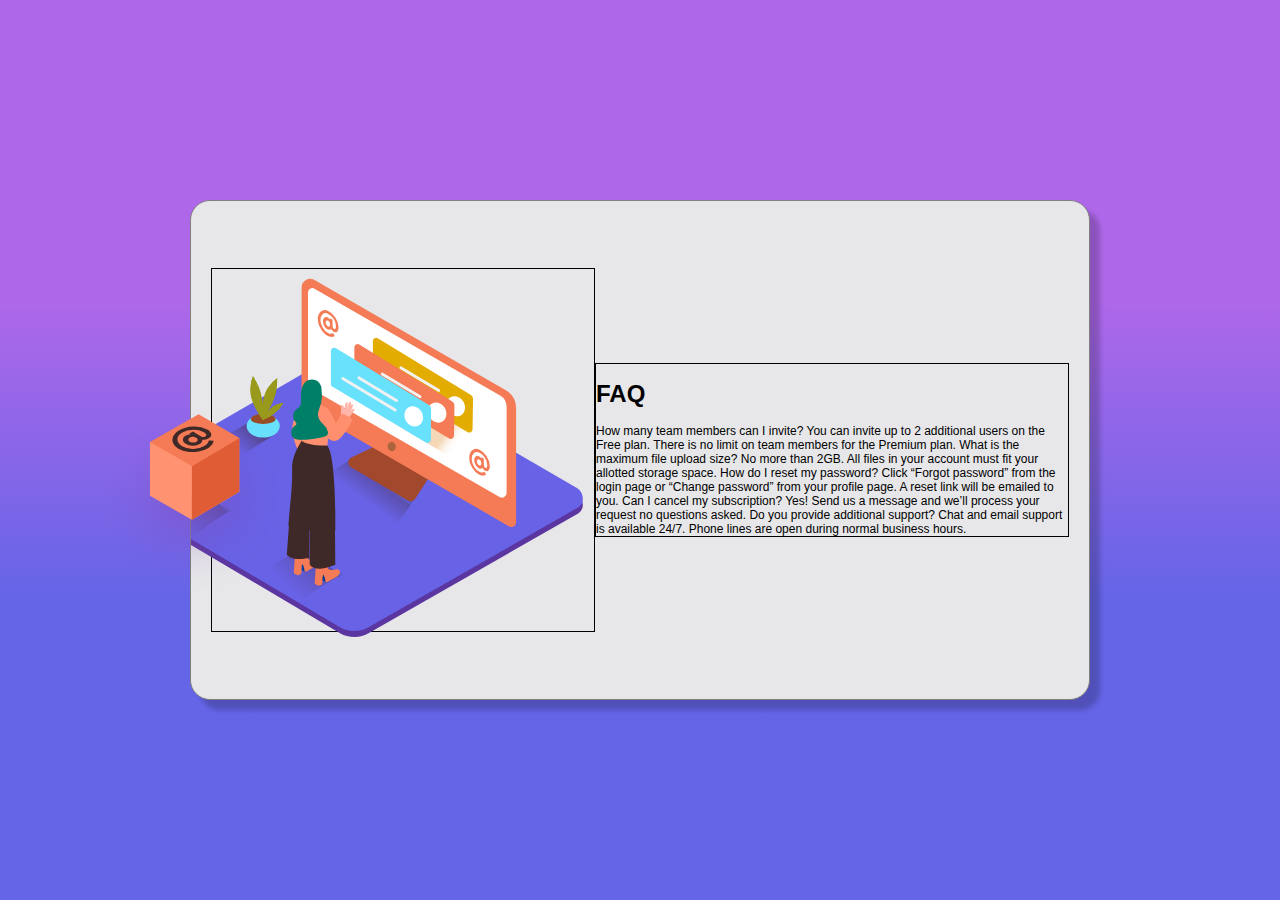
<file: faq-accordion-card-main/index.html>
<!DOCTYPE html>
<html lang="en">
  <head>
    <meta charset="UTF-8" />
    <meta name="viewport" content="width=device-width, initial-scale=1.0" />
    <!-- displays site properly based on user's device -->

    <link
      rel="icon"
      type="image/png"
      sizes="32x32"
      href="./images/favicon-32x32.png"
    />

    <link rel="stylesheet" href="style.css" />

    <title>Frontend Mentor | FAQ Accordion Card</title>

    <!-- Feel free to remove these styles or customise in your own stylesheet 👍 -->
    <style>
      .attribution {
        font-size: 11px;
        text-align: center;
      }
      .attribution a {
        color: hsl(228, 45%, 44%);
      }
    </style>
  </head>
  <body>
    <img src="./images/illustration-box-desktop.svg" alt="box" class="box" />
    <div class="container">
      <div class="image">
        <img
          src="./images/illustration-woman-online-desktop.svg"
          alt="faq-image"
          class="woman"
        />
      </div>
      <div class="down">
        <h1>FAQ</h1>
        How many team members can I invite? You can invite up to 2 additional
        users on the Free plan. There is no limit on team members for the
        Premium plan. What is the maximum file upload size? No more than 2GB.
        All files in your account must fit your allotted storage space. How do I
        reset my password? Click “Forgot password” from the login page or
        “Change password” from your profile page. A reset link will be emailed
        to you. Can I cancel my subscription? Yes! Send us a message and we’ll
        process your request no questions asked. Do you provide additional
        support? Chat and email support is available 24/7. Phone lines are open
        during normal business hours.
      </div>
    </div>

    <div class="attribution">
      Challenge by
      <a href="https://www.frontendmentor.io?ref=challenge" target="_blank"
        >Frontend Mentor</a
      >. Coded by <a href="#">Your Name Here</a>.
    </div>
  </body>
</html>
</file>
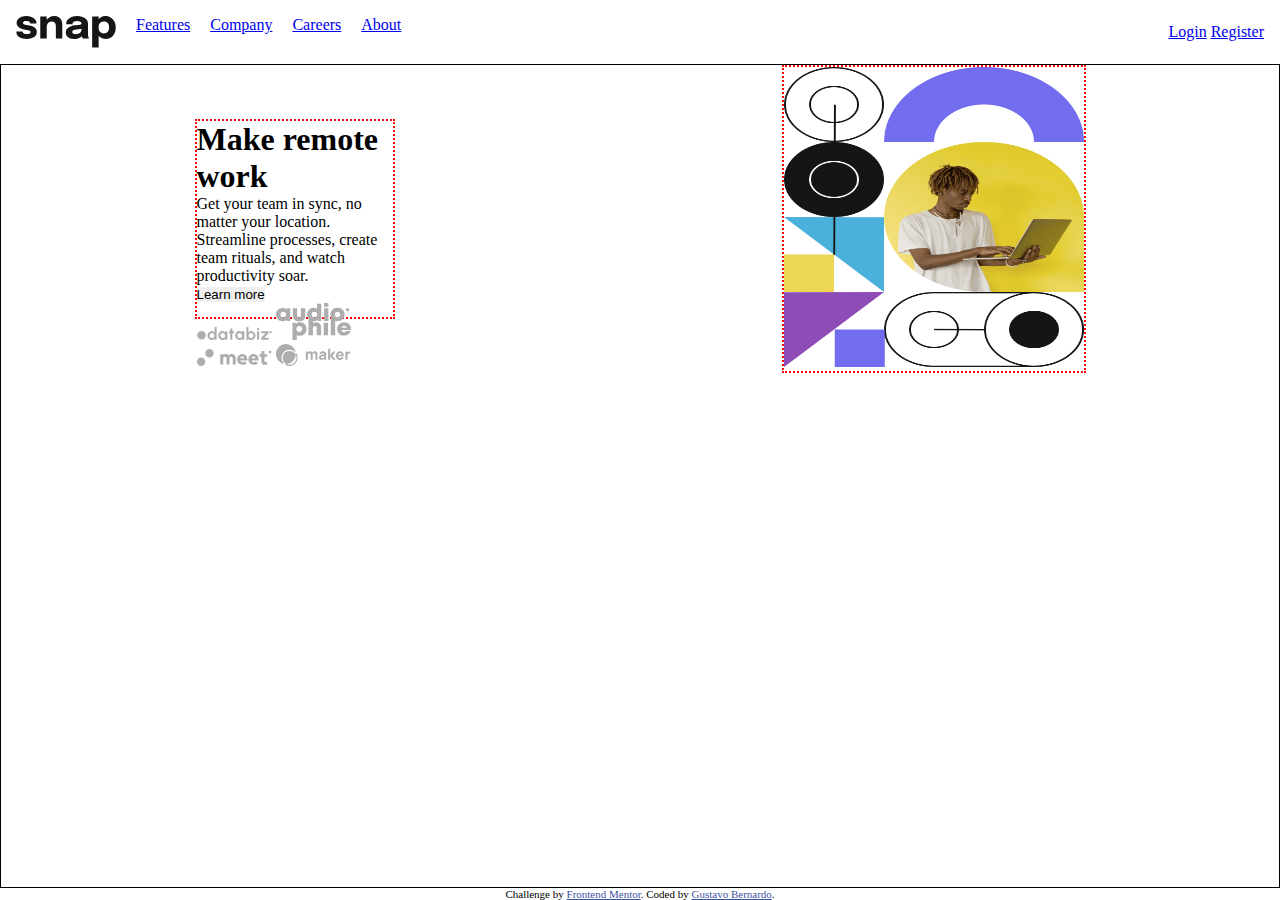
<file: intro-section-with-dropdown-navigation-main/index.html>
<!DOCTYPE html>
<html lang="en">
  <head>
    <meta charset="UTF-8" />
    <meta name="viewport" content="width=device-width, initial-scale=1.0" />
    <!-- displays site properly based on user's device -->
    <link
      rel="icon"
      type="image/png"
      sizes="32x32"
      href="./images/favicon-32x32.png"
    />

    <link rel="stylesheet" href="./style.css" />

    <title>Frontend Mentor | Intro section with dropdown navigation</title>

    <!-- Feel free to remove these styles or customise in your own stylesheet 👍 -->
  </head>
  <body>
    <header>
      <div class="features">
        <img src="./images/logo.svg" alt="logo" />
        <a href="#">Features</a>
        <a href="#">Company</a>
        <a href="#">Careers</a>
        <a href="#">About</a>
      </div>

      <div class="login">
        <a href="#">Login</a>
        <a href="#">Register</a>
        <!-- Features Company Careers About Login Register -->
      </div>
    </header>

    <main>
      <div class="main-container">
        <div class="text-side">
          <h1>Make remote work</h1>

          <p>
            Get your team in sync, no matter your location. Streamline
            processes, create team rituals, and watch productivity soar.
          </p>

          <button>Learn more</button>

          <div class="client-logo">
            <img src="./images/client-databiz.svg" alt="databiz logo" />
            <img src="./images/client-audiophile.svg" alt="audiophile log" />
            <img src="./images/client-meet.svg" alt="meet log" />
            <img src="./images/client-maker.svg" alt="maker logo" />
          </div>
        </div>

        <div class="image-side">
          <img class="hero" src="./images/image-hero-desktop.png" alt="hero" />
        </div>
      </div>
    </main>

    <div class="attribution">
      Challenge by
      <a href="https://www.frontendmentor.io?ref=challenge" target="_blank"
        >Frontend Mentor</a
      >. Coded by <a href="#">Gustavo Bernardo</a>.
    </div>
  </body>
</html>
</file>
<file: faq-accordion-card-main/style.css>
/* # Front-end Style Guide

## Layout

The designs were created to the following widths:

- Mobile: 375px
- Desktop: 1440px

## Colors

### Primary

#### Text

- Very dark desaturated blue: hsl(238, 29%, 16%)
- Soft red: hsl(14, 88%, 65%)

#### Gradient

Background gradient:

- Soft violet: hsl(273, 75%, 66%)
- Soft blue: hsl(240, 73%, 65%)

### Neutral

#### Text

- Very dark grayish blue: hsl(237, 12%, 33%)
- Dark grayish blue: hsl(240, 6%, 50%)

#### Dividers

- Light grayish blue: hsl(240, 5%, 91%)

## Typography

### Body Copy

- Font size: 12px

### Font

- Family: [Kumbh Sans](https://fonts.google.com/specimen/Kumbh+Sans)
- Weights: 400, 700 */

@import url('https://fonts.google.com/specimen/Kumbh+Sans');

:root {
  /* ### Primary */

  /* #### Text */
  --veryDarkBlue: hsl(238, 29%, 16%);
  --softRed: hsl(14, 88%, 65%);

  /* #### Gradient */

  --softViolet: hsl(273, 75%, 66%);
  --softBlue: hsl(240, 73%, 65%);

  /* -------------------- */
  /* ### Neutral */

  /* #### Text */
  --veryDarkGrayishBlue: hsl(237, 12%, 33%);
  --DarkGrayishBlue: hsl(240, 6%, 50%);

  /* #### Dividers */

  --lightGrayishBlue: hsl(240, 5%, 91%);
}

* {
  box-sizing: border-box;
}

body {
  font-family: 'Kumbh Sans', sans-serif;
  font-size: 12px;

  background-image: linear-gradient(
    var(--softViolet),
    var(--softViolet),
    var(--softBlue),
    var(--softBlue)
  );

  display: flex;
  flex-direction: column;
  align-items: center;
  justify-content: center;
  max-height: 1440px;
  height: 100vh;
  overflow: hidden; /*Scroll bar hidden by default*/
  margin: 0;
}

.container {
  display: flex;
  justify-content: center;
  align-items: center;

  border-radius: 20px;
  border: 1px grey solid;
  padding: 20px;

  margin: 0 1rem 0 1rem;
  background-color: var(--lightGrayishBlue);
  box-shadow: 10px 10px 5px rgba(0, 0, 0, 0.2);

  width: 900px;
  height: 500px;
  overflow: hidden;

  position: absolute;
}

.image {
  border: 1px solid black;
  width: 384px;
}
.box {
  position: relative;
  /* top: 200px; */
  z-index: 1;
  right: 446px;
  top: 60px;
}

.woman {
  position: relative;
  right: 101px;
  top: 9px;
}

.down {
  border: 1px solid black;
}
</file>
<file: intro-section-with-dropdown-navigation-main/style.css>
/*
# Front-end Style Guide

## Layout

The designs were created to the following widths:

- Mobile: 375px
- Desktop: 1440px

## Colors

### Neutral

- Almost White: hsl(0, 0%, 98%)
- Medium Gray: hsl(0, 0%, 41%)
- Almost Black: hsl(0, 0%, 8%)

## Typography

### Body Copy

- Font size (paragraph): 18px

### Font

- Family: [Epilogue](https://fonts.google.com/specimen/Epilogue)
- Weights: 500, 700


*/

* {
  box-sizing: border-box;
  padding: 0;
  margin: 0;
  border: 0;
}

body {
  display: flex;
  flex-direction: column;
  justify-content: center;
  align-items: center;
  /* max-width: 1440px; */

  height: 100vh;
  width: 100vw;
  overflow: hidden;
}

header {
  display: flex;
  justify-content: space-between;
  align-items: center;
  width: 100%;

  padding: 1rem;
}

header .features {
  display: flex;
  gap: 20px;
}

main {
  /* display: grid;
  grid-template-columns: 2fr 1fr;
  justify-content: center;
  align-items: center; */
  /* display: flex;
  justify-content: center;
  align-items: center; */

  border: 1px solid black;

  width: 100%;
  height: 100%;
}

.main-container {
  display: flex;
  justify-content: space-around;
  align-items: center;
}

main .image-side,
main .text-side {
  justify-self: center;
  align-self: center;
  border: 2px dotted red;
}

main .text-side {
  height: 200px;
  width: 200px;
}

main .image-side .hero {
  height: 300px;
  width: 300px;
}

.attribution {
  font-size: 11px;
  text-align: center;
}
.attribution a {
  color: hsl(228, 45%, 44%);
}

img {
  width: 100px;
}

.client-logo img {
  width: 75px;
}
</file>
